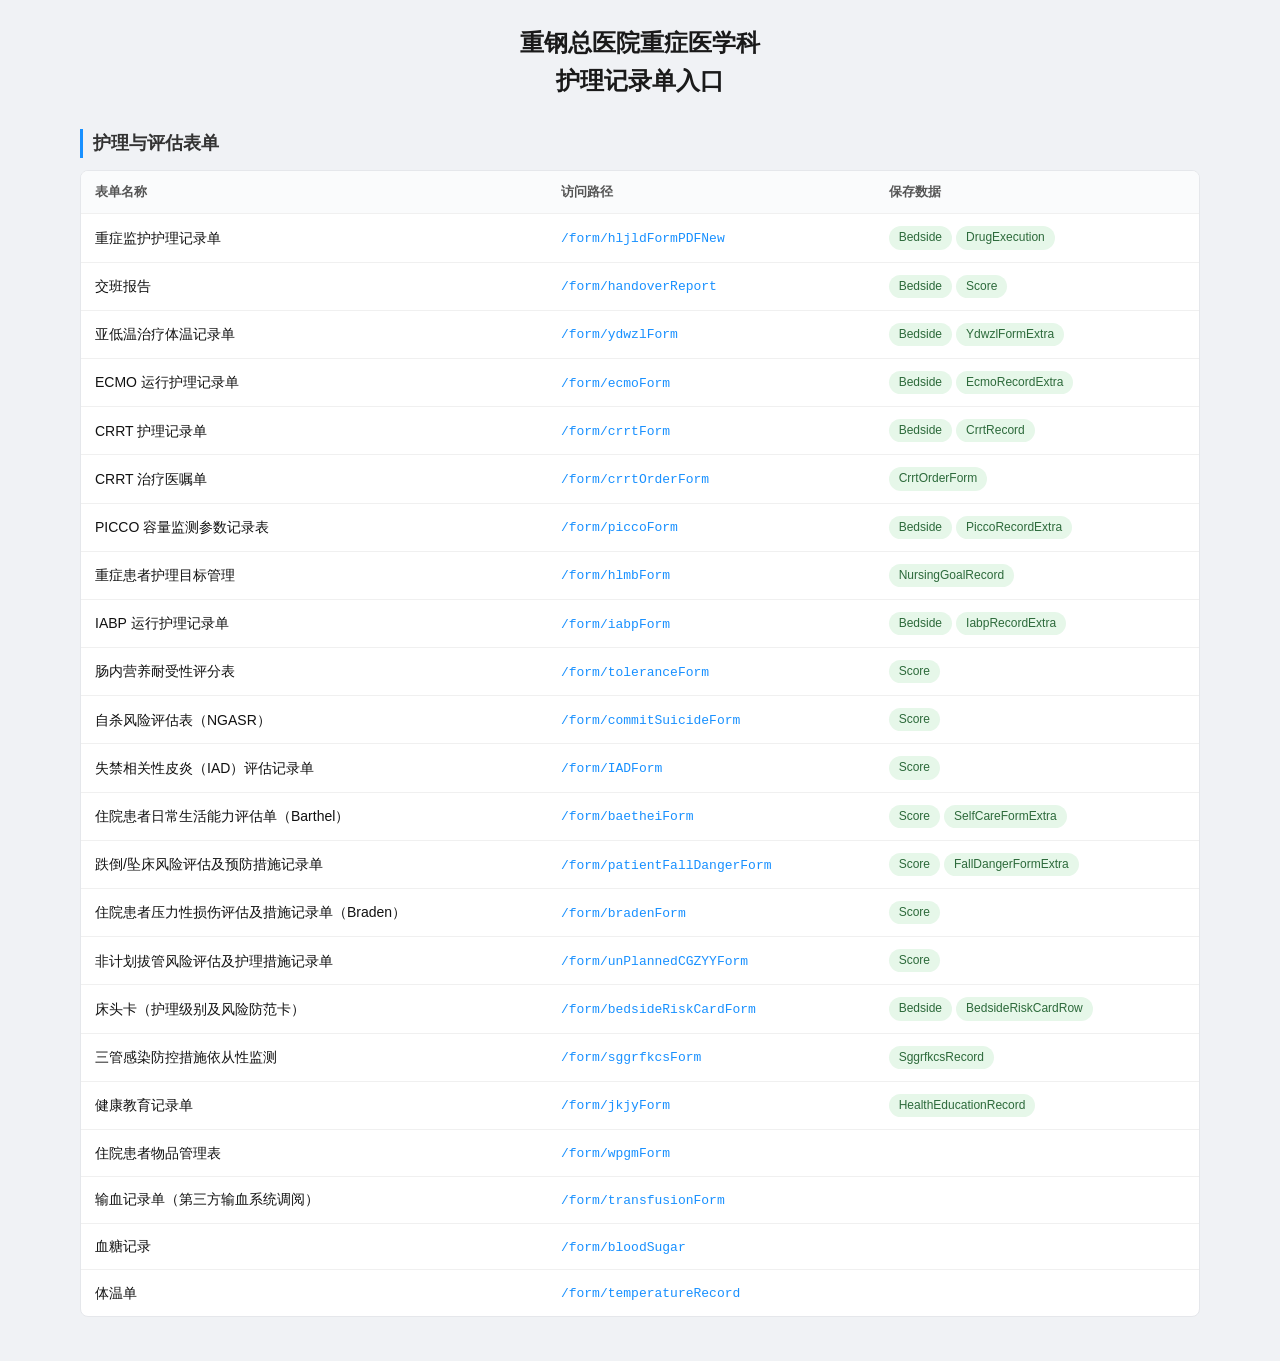
<file: src/main/resources/static/home.html>
<!doctype html>
<html lang="zh-CN">
<head>
<meta charset="utf-8">
<title>护理记录单入口 — 重钢总医院重症医学科</title>
<meta name="viewport" content="width=device-width, initial-scale=1">
<style>
*,*::before,*::after{box-sizing:border-box}
body{font-family:"Microsoft YaHei","PingFang SC","Helvetica Neue",Arial,sans-serif;margin:0;padding:24px 16px;background:#f0f2f5;color:#111;line-height:1.6}
.container{max-width:1120px;margin:0 auto}
h1{text-align:center;font-size:24px;margin:0 0 28px;color:#1a1a1a}
h2{font-size:18px;margin:28px 0 12px;padding-left:10px;border-left:3px solid #1890ff;color:#333}
.card{background:#fff;border:1px solid #e5e7eb;border-radius:8px;overflow:hidden;margin-bottom:24px}
.table-wrap{overflow-x:auto;-webkit-overflow-scrolling:touch}
table{width:100%;border-collapse:collapse;min-width:640px;font-size:14px}
th,td{padding:11px 14px;text-align:left;border-bottom:1px solid #f0f0f0}
th{background:#fafbfc;font-weight:600;color:#555;white-space:nowrap;font-size:13px}
tr:last-child td{border-bottom:0}
tr:hover td{background:#f8fafe}
a{color:#1890ff;text-decoration:none;font-family:"SF Mono","Fira Code","Consolas",monospace;font-size:13px}
a:hover{text-decoration:underline}
a:focus-visible{outline:2px solid #2783de;outline-offset:2px;border-radius:2px}
.data-tag{display:inline-block;padding:2px 10px;margin:1px 4px 1px 0;border-radius:12px;background:#e6f7e9;color:#2d6a3b;font-size:12px;line-height:1.6;white-space:nowrap}
.data-tag--empty{background:transparent;color:transparent}
.path-col{white-space:nowrap}
.name-col{white-space:nowrap}
.data-col{min-width:140px}
@media(max-width:700px){
  body{padding:12px 8px}
  h1{font-size:20px}
  th,td{padding:9px 10px;font-size:13px}
  .data-tag{font-size:11px;padding:1px 8px}
}
</style>
</head>
<body>
<div class="container">
<h1>重钢总医院重症医学科<br>护理记录单入口</h1>

<h2>护理与评估表单</h2>
<div class="card"><div class="table-wrap"><table>
<thead><tr><th>表单名称</th><th>访问路径</th><th>保存数据</th></tr></thead>
<tbody id="nursing-tbody"></tbody>
</table></div></div>

</div>

<script>
function esc(s) { return String(s).replace(/&/g,'&amp;').replace(/</g,'&lt;').replace(/>/g,'&gt;').replace(/"/g,'&quot;'); }

function renderTags(sources) {
  if (!Array.isArray(sources) || !sources.length) return '';
  return sources.map(function(n){ return '<span class="data-tag">'+esc(n)+'</span>'; }).join('');
}

var nursingForms = [
  {name:'重症监护护理记录单',path:'/form/hljldFormPDFNew',data:['Bedside','DrugExecution']},
  {name:'交班报告',path:'/form/handoverReport',data:['Bedside','Score']},
  {name:'亚低温治疗体温记录单',path:'/form/ydwzlForm',data:['Bedside','YdwzlFormExtra']},
  {name:'ECMO 运行护理记录单',path:'/form/ecmoForm',data:['Bedside','EcmoRecordExtra']},
  {name:'CRRT 护理记录单',path:'/form/crrtForm',data:['Bedside','CrrtRecord']},
  {name:'CRRT 治疗医嘱单',path:'/form/crrtOrderForm',data:['CrrtOrderForm']},
  {name:'PICCO 容量监测参数记录表',path:'/form/piccoForm',data:['Bedside','PiccoRecordExtra']},
  {name:'重症患者护理目标管理',path:'/form/hlmbForm',data:['NursingGoalRecord']},
  {name:'IABP 运行护理记录单',path:'/form/iabpForm',data:['Bedside','IabpRecordExtra']},
  {name:'肠内营养耐受性评分表',path:'/form/toleranceForm',data:['Score']},
  {name:'自杀风险评估表（NGASR）',path:'/form/commitSuicideForm',data:['Score']},
  {name:'失禁相关性皮炎（IAD）评估记录单',path:'/form/IADForm',data:['Score']},
  {name:'住院患者日常生活能力评估单（Barthel）',path:'/form/baetheiForm',data:['Score','SelfCareFormExtra']},
  {name:'跌倒/坠床风险评估及预防措施记录单',path:'/form/patientFallDangerForm',data:['Score','FallDangerFormExtra']},
  {name:'住院患者压力性损伤评估及措施记录单（Braden）',path:'/form/bradenForm',data:['Score']},
  {name:'非计划拔管风险评估及护理措施记录单',path:'/form/unPlannedCGZYYForm',data:['Score']},
  {name:'床头卡（护理级别及风险防范卡）',path:'/form/bedsideRiskCardForm',data:['Bedside','BedsideRiskCardRow']},
  {name:'三管感染防控措施依从性监测',path:'/form/sggrfkcsForm',data:['SggrfkcsRecord']},
  {name:'健康教育记录单',path:'/form/jkjyForm',data:['HealthEducationRecord']},
  {name:'住院患者物品管理表',path:'/form/wpgmForm',data:[]},
  {name:'输血记录单（第三方输血系统调阅）',path:'/form/transfusionForm',data:[]},
  {name:'血糖记录',path:'/form/bloodSugar',data:[]},
  {name:'体温单',path:'/form/temperatureRecord',data:[]}
];

function renderRows(containerId, list) {
  var html = '';
  for (var i = 0; i < list.length; i++) {
    var item = list[i];
    html += '<tr><td class="name-col">'+esc(item.name)+'</td><td class="path-col"><a href="'+esc(item.path)+'">'+esc(item.path)+'</a></td><td class="data-col">'+renderTags(item.data)+'</td></tr>';
  }
  document.getElementById(containerId).innerHTML = html;
}

renderRows('nursing-tbody', nursingForms);
</script>
</body>
</html>
</file>
